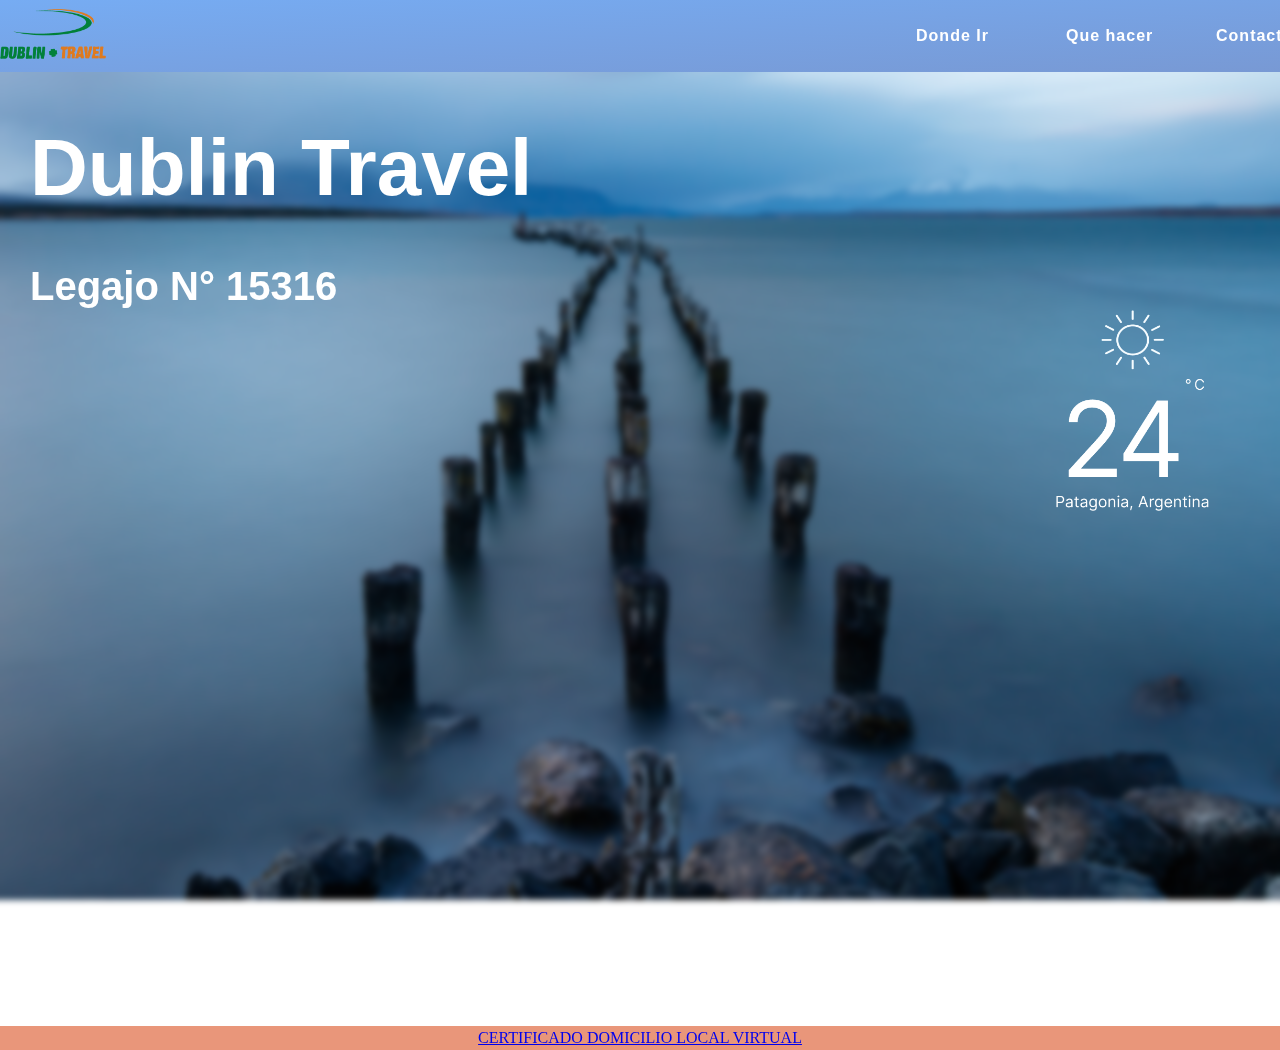
<file: index.html>
<!DOCTYPE html>
<html lang="en">

<head>
    <meta charset="UTF-8">
    <meta http-equiv="X-UA-Compatible" content="IE=edge">
    <meta name="viewport" content="width=device-width, initial-scale=1.0">
    <meta name="description" content="Pagina fomentadora de turismo en la patagonia argentina.
                                     Zona proxima a San Martin de los Andes, Cordillera de los Andes, Chile.">
    <meta name="keywords" content="patagonia, atracciones, actividades, vida, aire, nieve, montañas, cumbres, salvaje, turismo, naturaleza, snowboard, esqui, paseos, chocolate, lagos, cabañas">
    <title>Patagonia Turismo</title>
    <link rel="icon" href="images/title_icon.ico" type="image/x-icon">
    <link rel="preconnect" href="https://fonts.gstatic.com">
    <link href="https://fonts.googleapis.com/css2?family=Poppins:wght@100&display=swap" rel="stylesheet">
    <link rel="stylesheet" href="https://use.fontawesome.com/releases/v5.8.1/css/all.css" integrity="sha384-50oBUHEmvpQ+1lW4y57PTFmhCaXp0ML5d60M1M7uH2+nqUivzIebhndOJK28anvf" crossorigin="anonymous">
    <link rel="stylesheet" href="scss/styles.css">
</head>

<body>
    <header>
        <nav class="nav-Bar">
            <!--Bloque-->
            <div class="nav-Bar__logo">
                <a href="index.html" target="_self" class="nav-Bar__link">
                    <img class="nav-Bar__img" src="images/LOGO2.png" alt="Volver a la página de inicio" height="50px"
                        right="0px">
                </a>
            </div>
            <ul class="nav-Bar__nav-linksContainer">
                <!--estos son vinculos del menu a otras paginas-->
                <li class="nav-Bar__link"><a href="pages/dondeIr.html" target="_self">Donde Ir</a></li>
                <li class="nav-Bar__link"><a href="pages/queHacer.html" target="_self">Que hacer</a></li>
                <li class="nav-Bar__link"><a href="pages/contacto.html" target="_self">Contacto</a></li>
            </ul>
            <div class="nav-Bar__nav-button">
                <div class="line1"></div>
                <div class="line2"></div>
                <div class="line3"></div>
            </div>
        </nav>

    </header>
    <main>
        <section class="tittles">
            <div class="tittles__titleH1">
                <h1>Dublin Travel</h1>
            </div>
            <div class="tittles__titleH1">
                <h4>Legajo N° 15316</h4>
            </div>
        </section>
        <div class="tempWidget">
            <!--aca va a ir el tema del widget de temperatura-->
            <a target="_blank"
                href="https://www.meteored.com.ar/tiempo-en_La+Patagonia-America+Sur-Argentina-Neuquen--1-321413.html"><img
                    src="images/Weather Widget.png" alt="booked.net" height="70%" /></a>
        </div>
    </main>
    <footer class="pie">
        <nav class="pie__nav-Bar">
            <ul class="pie__nav-linksContainer">
                <li class="pie__link"><a target="_blank" href="https://www.instagram.com/"><i class="fab fa-instagram fa-2x"></i></a></li>
                <li class="pie__link"><a target="_blank" href="https://www.instagram.com/"><i class="fab fa-facebook fa-2x"></i></a></li>
                <li class="pie__link"><a target="_blank" href="https://www.instagram.com/"><i class="fab fa-twitter fa-2x"></i></i></a></li>
        
            </ul>
        </nav>
        <p style="text-align: center; padding: 3px;background-color: darksalmon; color: white;"><a href="https://drive.google.com/file/d/1f6jWf5xrX99siCqME3SUIrhZ2_okFN4v/view?usp=sharing">CERTIFICADO DOMICILIO LOCAL VIRTUAL</a></p>
    </footer>

    
    <script src="scripts/app.js"></script>
</body>

</html>
</file>
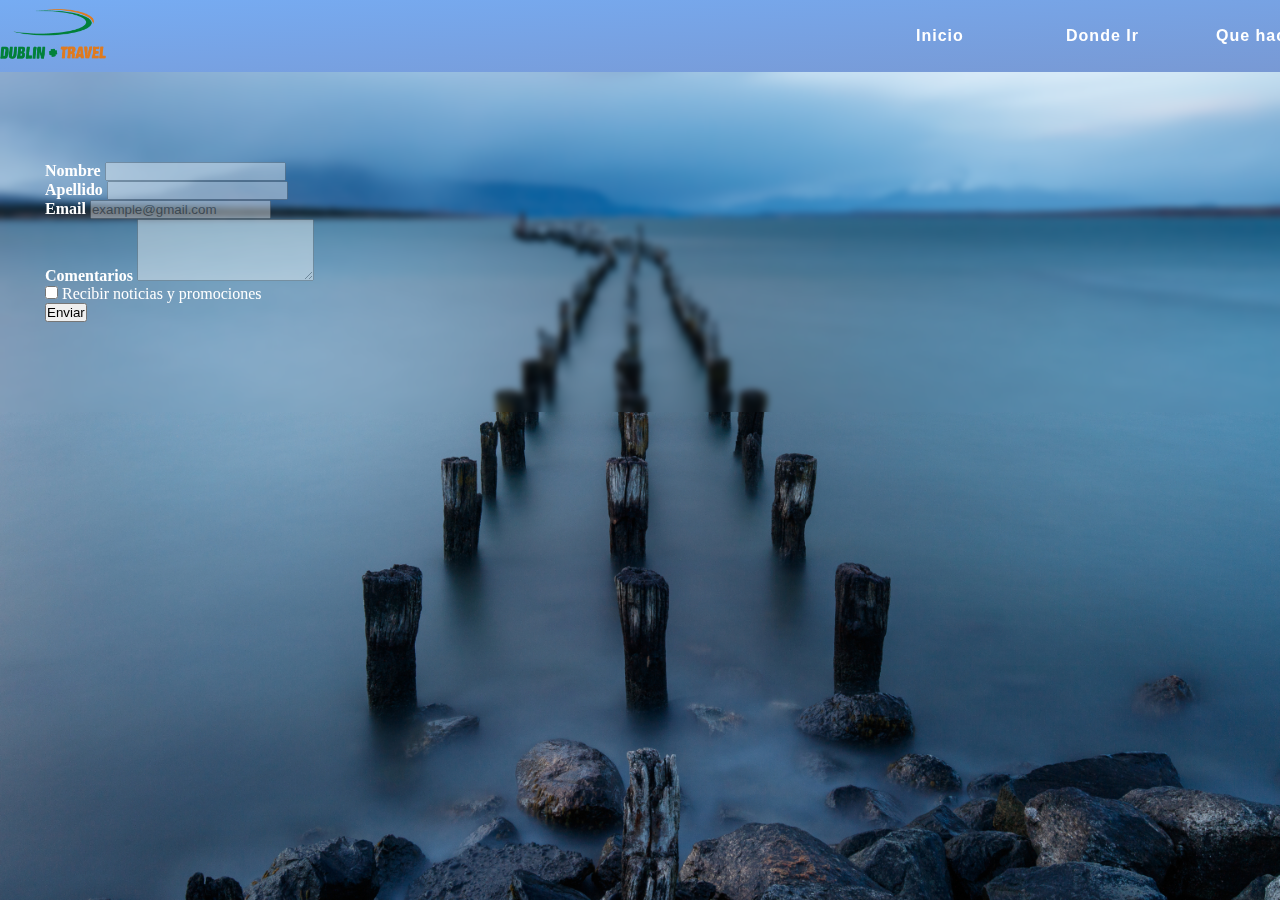
<file: pages/contacto.html>
<!DOCTYPE html>
<html lang="en">

<head>
    <meta charset="UTF-8">
    <meta http-equiv="X-UA-Compatible" content="IE=edge">
    <meta name="viewport" content="width=device-width, initial-scale=1.0">
    <meta name="description" content="Pagina fomentadora de turismo en la patagonia argentina.
                                     Contactanos para poder ayudarte!">
    <meta name="keywords" content="patagonia, atracciones, actividades, vida, aire, nieve, montañas, cumbres, salvaje, turismo, naturaleza, snowboard, esqui, paseos, chocolate, lagos, cabañas, contacto, contactar">
    <title>PatagoniaTurismo - Contacto</title>
    <link href="https://cdn.jsdelivr.net/npm/bootstrap@5.0.0-beta3/dist/css/bootstrap.min.css" rel="stylesheet"
        integrity="sha384-eOJMYsd53ii+scO/bJGFsiCZc+5NDVN2yr8+0RDqr0Ql0h+rP48ckxlpbzKgwra6" crossorigin="anonymous">
    <link rel="stylesheet" href="../scss/styles.css">
</head>

<body>
    <header>
        <nav class="nav-Bar">  <!--Bloque-->
            <div class="nav-Bar__logo">
                <a href="../index.html" target="_self" class="nav-Bar__link">
                    <img class="nav-Bar__img" src="../images/LOGO2.png" alt="Volver a la página de inicio" height="50px" right="0px">
                </a>
            </div>
            <ul class="nav-Bar__nav-linksContainer">
                <!--estos son vinculos del menu a otras paginas-->
                <li class="nav-Bar__link"><a href="../index.html" target="_self">Inicio</a></li>
                <li class="nav-Bar__link"><a href="dondeIr.html" target="_self">Donde Ir</a></li>
                <li class="nav-Bar__link"><a href="queHacer.html" target="_self">Que hacer</a></li>
            </ul>
            <div class="nav-Bar__nav-button">
                <div class="line1"></div>
                <div class="line2"></div>
                <div class="line3"></div>
            </div>
        </nav>
    </header>
    <main>
        <section class="frmContacto">
            
                <form class="row g-3">
                    <div class="col-md-6">
                        <label for="inputName4" class="form-label">Nombre</label>
                        <input type="text" class="form-control" id="inputName4">
                    </div>
                    <div class="col-md-6">
                        <label for="inputLastName4" class="form-label">Apellido</label>
                        <input type="text" class="form-control" id="inputLastName4">
                    </div>
                    <div class="col-12">
                        <label for="inputEmail4" class="form-label">Email</label>
                        <input type="email" class="form-control" id="inputEmail4" placeholder="example@gmail.com">
                    </div>
                    <div class="col-12">
                        <label for="exampleFormControlTextarea1" class="form-label">Comentarios</label>
                        <textarea class="form-control" id="exampleFormControlTextarea1" rows="4"></textarea>
                    </div>
                    <div class="col-12"e>
                        <div class="form-check">
                            <input class="form-check-input" type="checkbox" id="gridCheck">
                            <label class="form-check-label" for="gridCheck">
                                Recibir noticias y promociones
                            </label>
                        </div>
                    </div>
                    <div class="col-12">
                        <button type="submit" class="btn btn-primary">Enviar</button>
                    </div>
                </form>
            
        </section>
    </main>

    <script src="../scripts/app.js"></script>
    <script src="https://cdn.jsdelivr.net/npm/bootstrap@5.0.0-beta3/dist/js/bootstrap.bundle.min.js"
        integrity="sha384-JEW9xMcG8R+pH31jmWH6WWP0WintQrMb4s7ZOdauHnUtxwoG2vI5DkLtS3qm9Ekf"
        crossorigin="anonymous"></script>
</body>

</html>
</file>
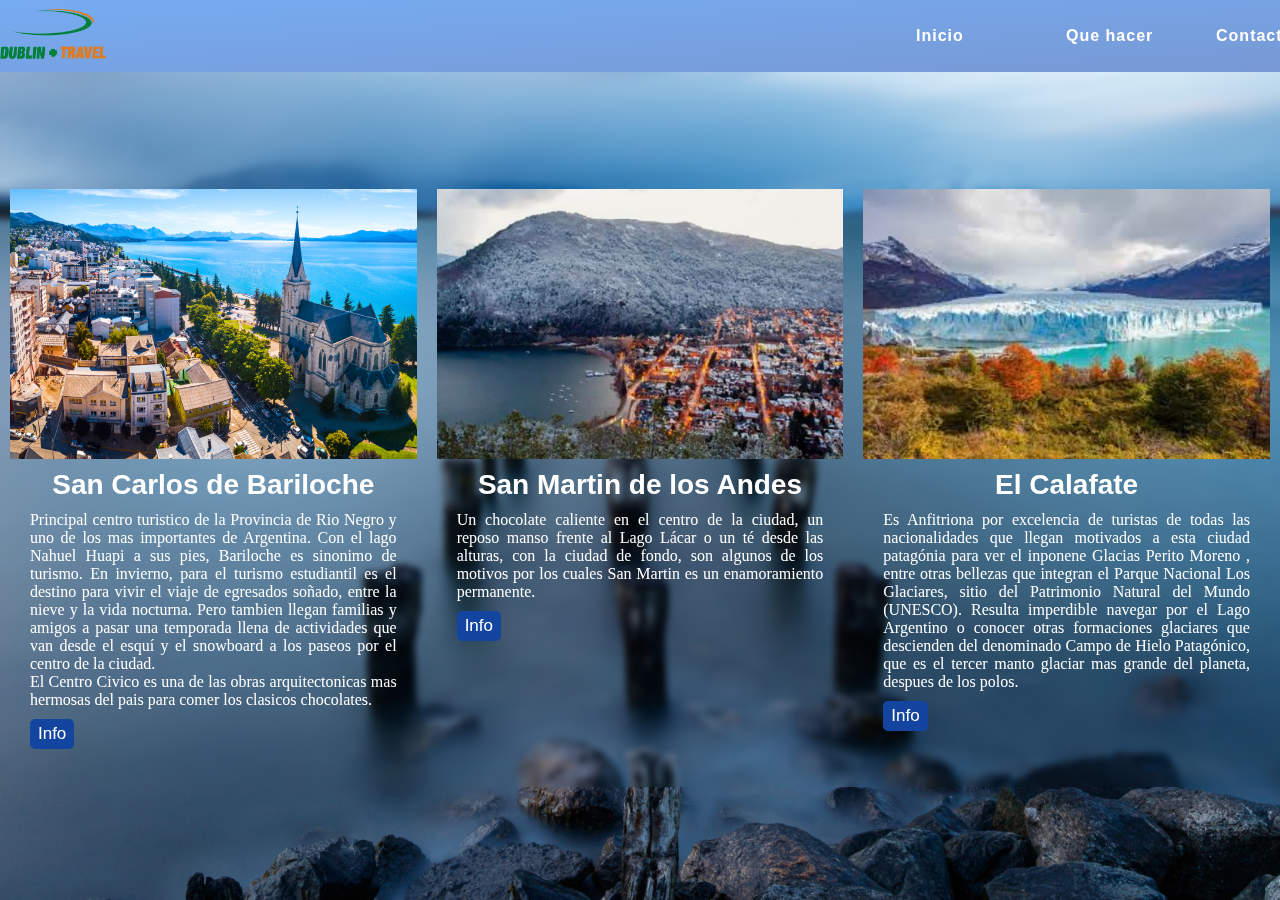
<file: pages/dondeIr.html>
<!DOCTYPE html>
<html lang="en">

<head>
    <meta charset="UTF-8">
    <meta http-equiv="X-UA-Compatible" content="IE=edge">
    <meta name="viewport" content="width=device-width, initial-scale=1.0">
    <meta name="description" content="Pagina fomentadora de turismo en la patagonia argentina.
                                     Que lugares visitar en tus vacaciones en la Patagonia Argentina.">
    <meta name="keywords" content="patagonia, atracciones, actividades, vida, aire, nieve, montañas, cumbres,
                                    salvaje, turismo, naturaleza, snowboard, esqui, paseos, chocolate, lagos, cabañas, bariloche
                                    bariloche, san martin de los andes, calafate, chalten, villa la angostura">
    <title>PatagoniaTurismo - Donde Ir</title>
    <link rel="stylesheet" href="https://cdnjs.cloudflare.com/ajax/libs/OwlCarousel2/2.3.4/assets/owl.carousel.min.css">
    <link rel="stylesheet" href="../scss/styles.css">
</head>

<body>
    <header>
        <section>
            <nav class="nav-Bar">
                <!--Bloque-->
                <div class="nav-Bar__logo">
                    <a href="../index.html" target="_self" class="nav-Bar__link">
                        <img class="nav-Bar__img" src="../images/LOGO2.png" alt="Volver a la página de inicio"
                            height="50px" right="0px">
                    </a>
                </div>
                <ul class="nav-Bar__nav-linksContainer">
                    <!--estos son vinculos del menu a otras paginas-->
                    <li class="nav-Bar__link"><a href="../index.html" target="_self">Inicio</a></li>
                    <li class="nav-Bar__link"><a href="queHacer.html" target="_self">Que hacer</a></li>
                    <li class="nav-Bar__link"><a href="contacto.html" target="_self">Contacto</a></li>
                </ul>
                <div class="nav-Bar__nav-button">
                    <div class="line1"></div>
                    <div class="line2"></div>
                    <div class="line3"></div>
                </div>
            </nav>
        </section>
    </header>
    <main class="dondeIrMain">
        <div class="slider owl-carousel">
            <div class="card">              <!--BLOQUE-->
                <div class="card__img">
                    <img src="../images/sanCarlosBariloche.jpg" alt="">
                </div>
                <div class="card__content">
                    <div class="card__title">
                        <h1>San Carlos de Bariloche</h1>
                    </div>
                    <div class="card__sub-title">
                    </div>
                    <p class="card__text">
                        Principal centro turistico de la Provincia de Rio Negro y uno de los mas importantes de
                        Argentina.
                        Con el lago Nahuel Huapi a sus pies, Bariloche es sinonimo de turismo.
                        En invierno, para el turismo estudiantil es el destino para vivir el viaje de egresados soñado,
                        entre la nieve
                        y la vida nocturna. Pero tambien llegan familias y amigos a pasar una temporada llena de
                        actividades que van desde el esquí y el
                        snowboard a los paseos por el centro de la ciudad. <br>
                        El Centro Civico es una de las obras arquitectonicas mas hermosas del pais para comer los
                        clasicos chocolates.</p>
                    <div class="card__btn">
                        <button>Info</button>
                    </div>
                </div>
            </div>
            <div class="card">
                <div class="card__img">
                    <img src="../images/sanMartinAndes.jpg" alt="">
                </div>
                <div class="card__content">
                    <div class="card__title">
                        <h1>San Martin de los Andes</h1>
                    </div>
                    <div class="card__sub-title">
                    </div>
                    <p class="card__text">
                        Un chocolate caliente en el centro de la ciudad, un reposo manso frente al Lago Lácar
                        o un té desde las alturas, con la ciudad de fondo, son algunos de los motivos por los
                        cuales San Martin es un enamoramiento permanente.</p>
                    <div class="card__btn">
                        <button>Info</button>
                    </div>
                </div>
            </div>
            <div class="card">
                <div class="card__img">
                    <img src="../images/elCalafate.jfif" alt="">
                </div>
                <div class="card__content">
                    <div class="card__title">
                        <h1>El Calafate</h1>
                    </div>
                    <div class="card__sub-title">
                    </div>
                    <p class="card__text">
                        Es Anfitriona por excelencia de turistas de todas las nacionalidades que llegan motivados
                        a esta ciudad patagónia para ver el inponene Glacias Perito Moreno
                        , entre otras bellezas que integran el Parque Nacional Los Glaciares, sitio del Patrimonio
                        Natural del Mundo (UNESCO).
                        Resulta imperdible navegar por el Lago Argentino o conocer otras formaciones glaciares que
                        descienden del denominado Campo de Hielo Patagónico, que es el tercer manto glaciar mas grande
                        del planeta, despues de los polos.</p>
                    <div class="card__btn">
                        <button>Info</button>
                    </div>
                </div>
            </div>
            <div class="card">
                <div class="card__img">
                    <img src="../images/elChalten.jpg" alt="">
                </div>
                <div class="card__content">
                    <div class="card__title">
                        <h1>El Chalten</h1>
                    </div>
                    <div class="card__sub-title">
                    </div>
                    <p class="card__text">
                        Fundado en 1985, es uno de los pueblos mas jovenes de Argentina. Sin embargo, pese a su
                        juventud,
                        El Chálten gano espacio en el mundo turistico a pasos agigantados.
                        Aquellos que visitan la Patagonia austral no quieren perderse la oportunidad de visitar este
                        atrapante pueblo.</p>
                    <div class="card__btn">
                        <button>Info</button>
                    </div>
                </div>
            </div>
            <div class="card">
                <div class="card__img">
                    <img src="../images/villaLaAngostura.jpg" alt="">
                </div>
                <div class="card__content">
                    <div class="card__title">
                        <h1>Villa La Angostura</h1>
                    </div>
                    <div class="card__sub-title">
                    </div>
                    <p class="card__text">
                        La Villa" como la llaman los lugareños te va a enamorar a primera vista.
                        Ademas, tiene todo lo necesario para vivir una experiencia turistica en
                        familia en cualquier momento del año, donde se siente serenidad apacible que transcurre
                        en un pueblo tipico de cordillera. Por eso es una de las perlitas turisticas de la patagonia
                        neuquina, privilegiada por su ubicacion al pie de lagos, cumbres y bosques pertenecientes al
                        Parque Nacional Nahuel Huapi.</p>
                    <div class="card__btn">
                        <button>Info</button>
                    </div>
                </div>
            </div>
        </div>

    </main>

    <script src="../scripts/app.js"></script>
    <script src="https://code.jquery.com/jquery-3.5.1.js"></script>
    <script src="https://cdnjs.cloudflare.com/ajax/libs/OwlCarousel2/2.3.4/owl.carousel.min.js"></script>
    <script>
        $(".slider").owlCarousel({
            loop: true,
            autoplay: true,
            autoplayTimeout: 2000, //2000ms = 2s;
            autoplayHoverPause: true,
        });
    </script>
</body>

</html>
</file>
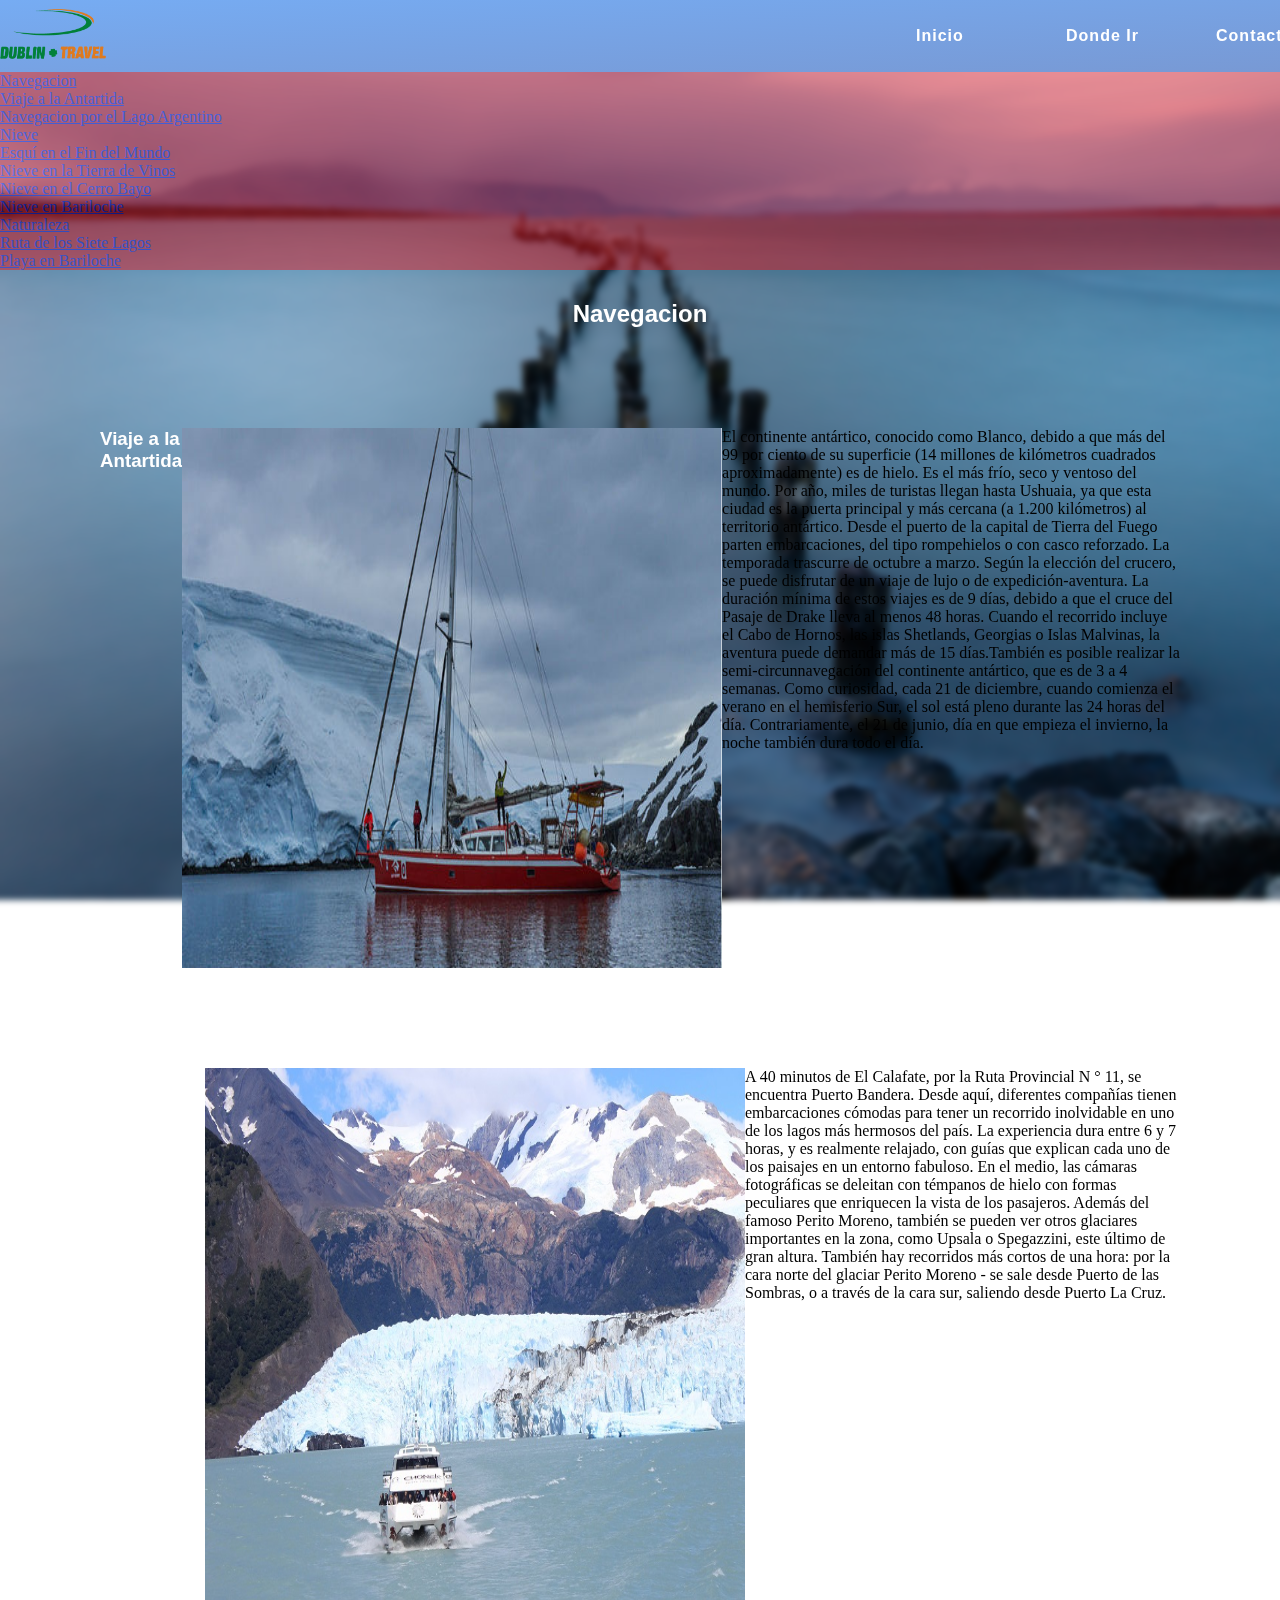
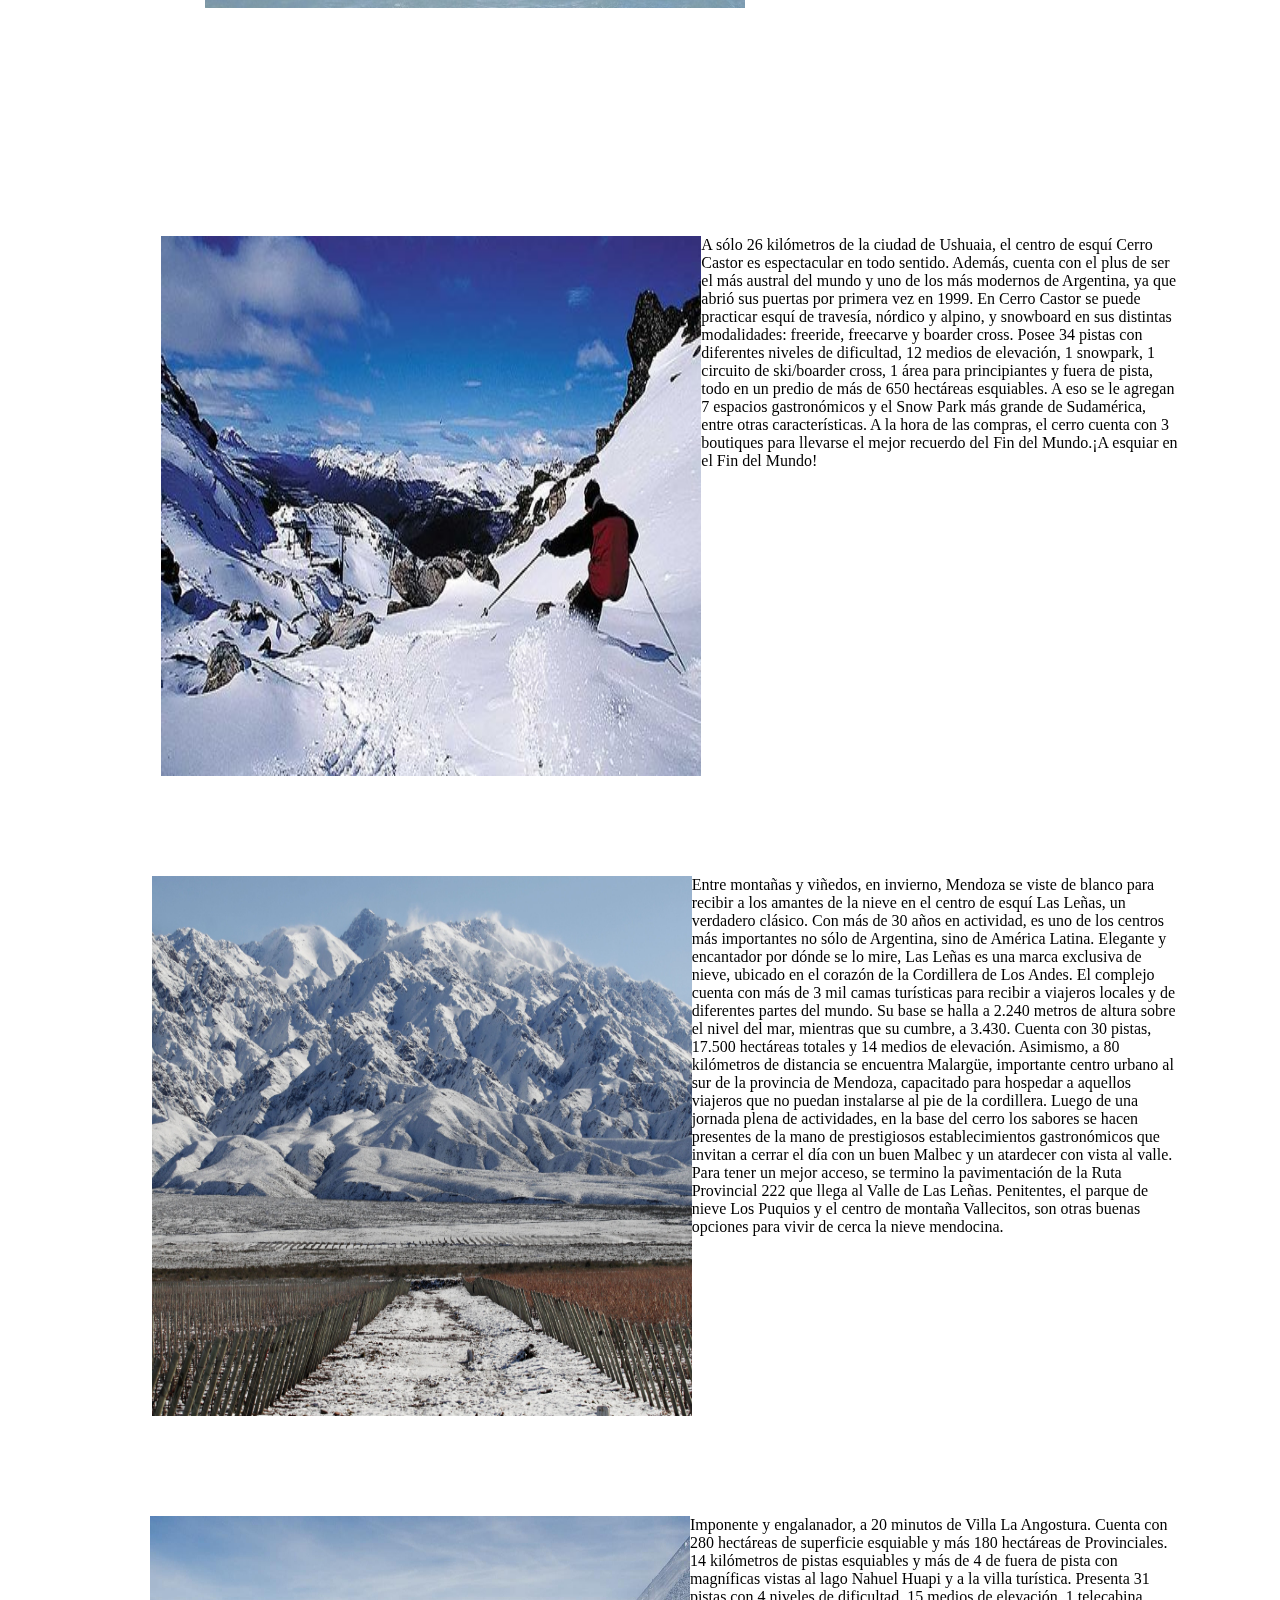
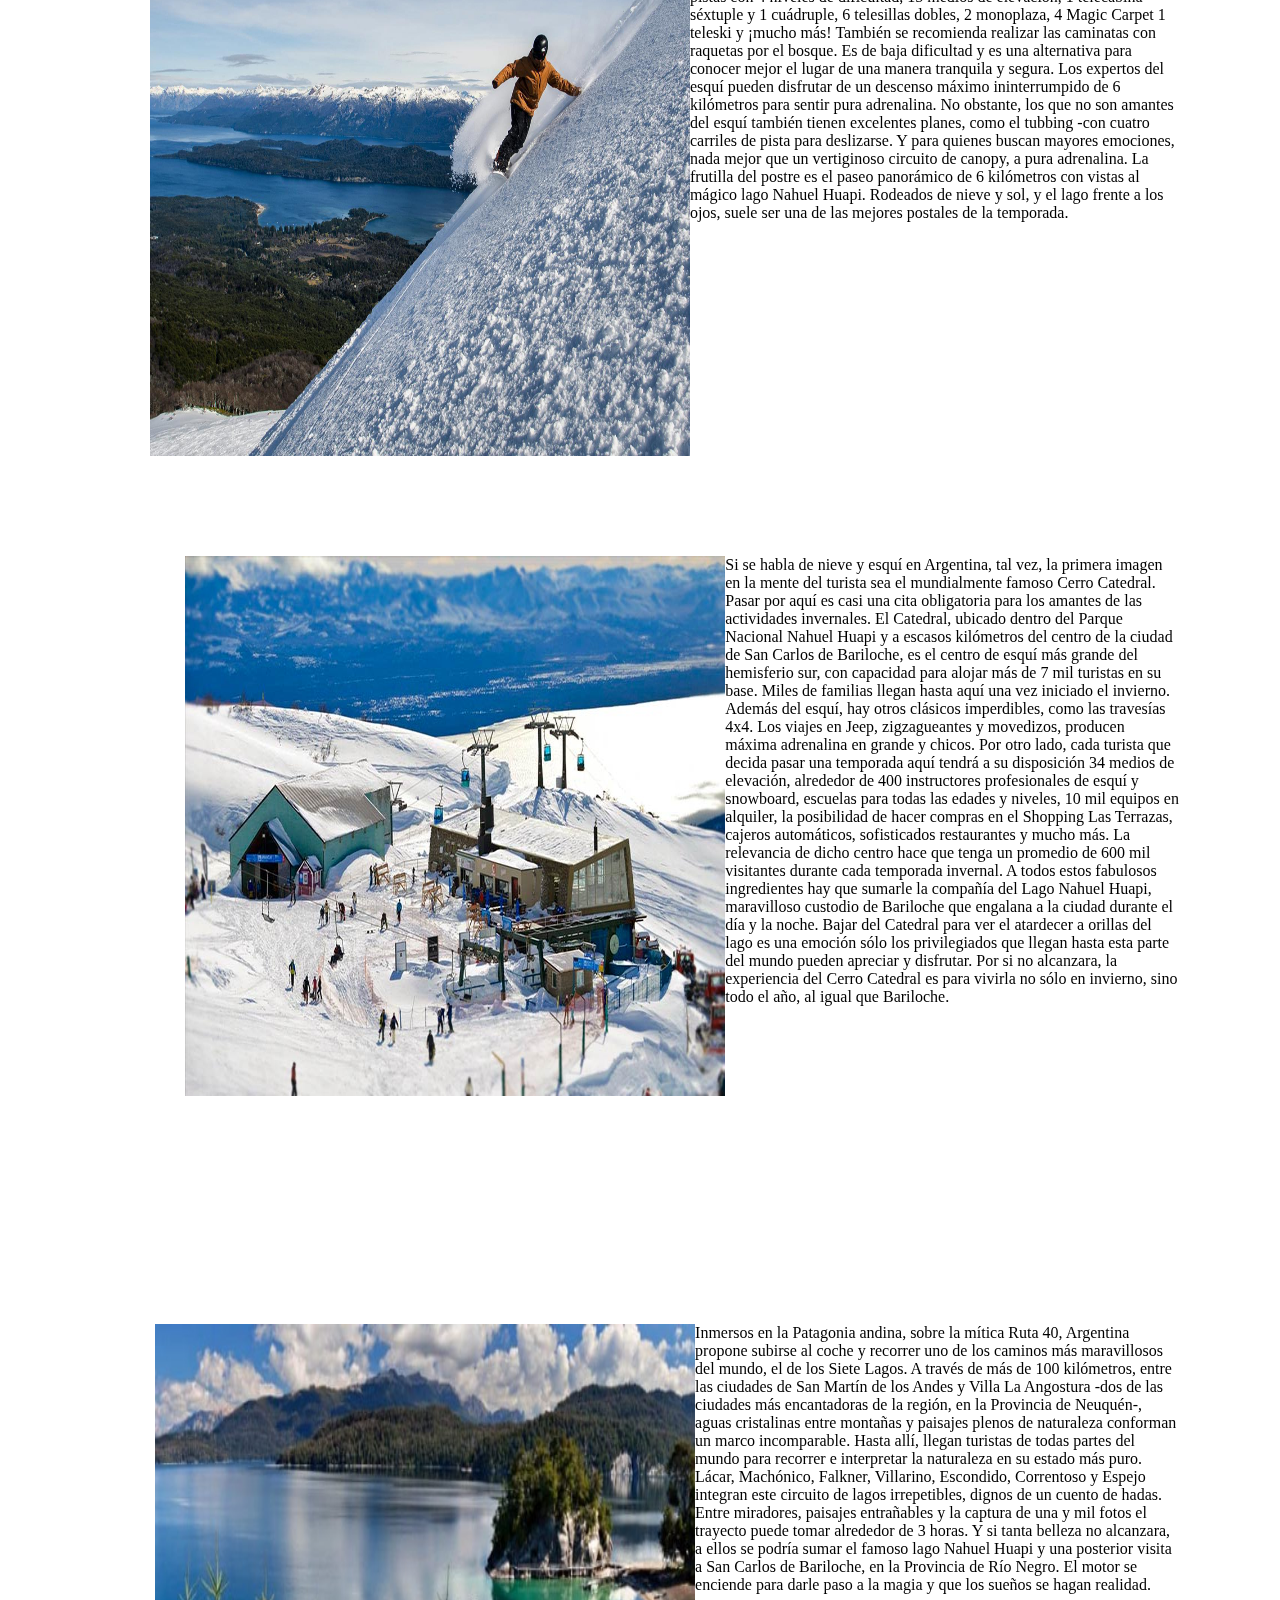
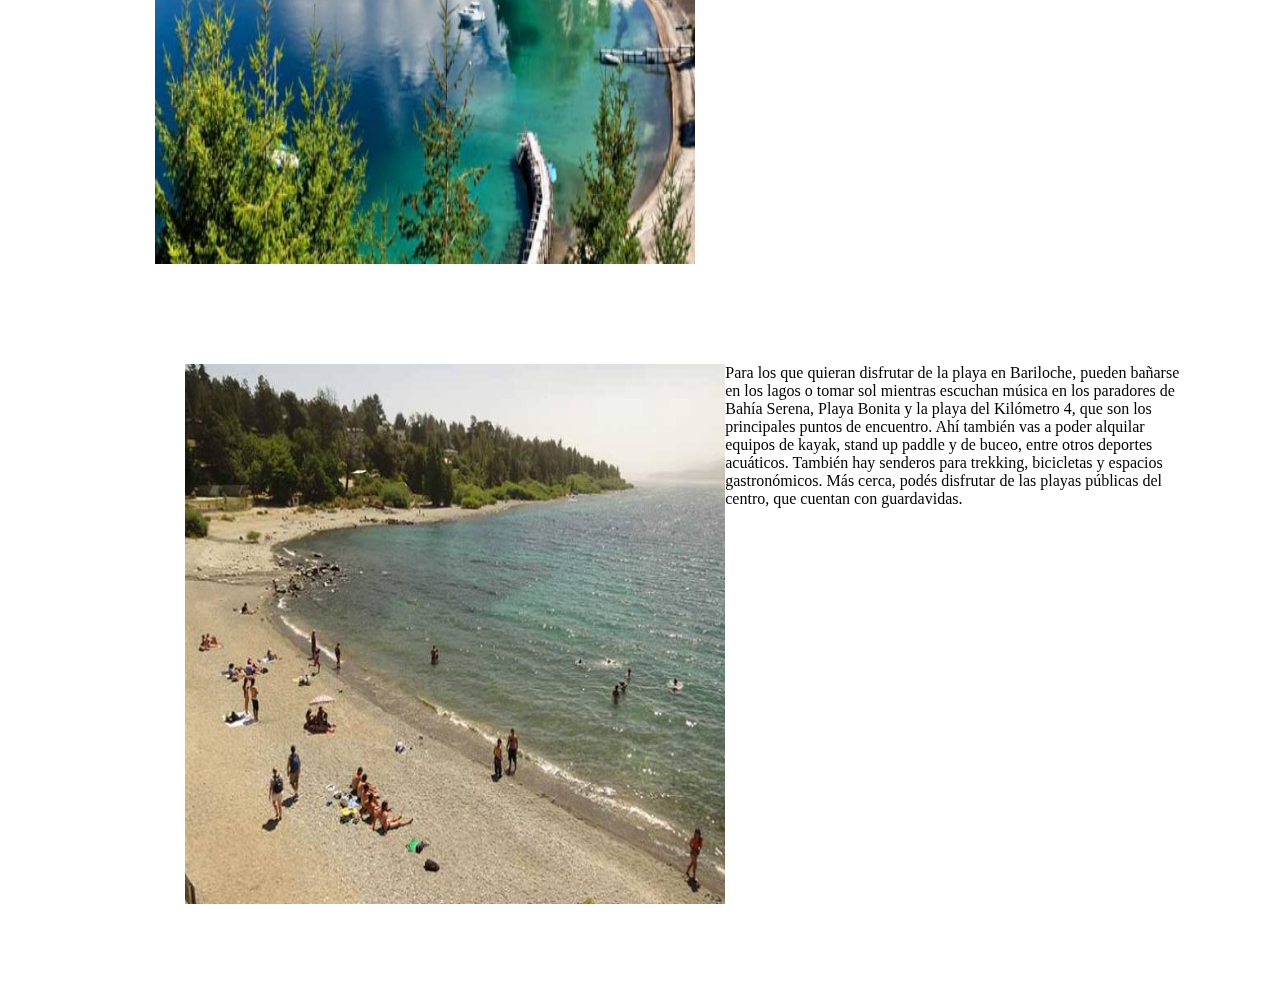
<file: pages/queHacer.html>
<!DOCTYPE html>
<html lang="en">

<head>
    <meta charset="UTF-8">
    <meta http-equiv="X-UA-Compatible" content="IE=edge">
    <meta name="viewport" content="width=device-width, initial-scale=1.0">
    <meta name="description" content="Pagina fomentadora de turismo en la patagonia argentina.
                                    Arma tu itinerario. Que hacer en tus vacaciones a la Patagonia Argentina">
    <meta name="keywords" content="patagonia, atracciones, actividades, vida, aire, nieve, montañas, cumbres, salvaje, turismo, naturaleza, snowboard, esqui, paseos, chocolate, lagos, navegacion, cerro bayo, antartida">
    <title>PatagoniaTurismo - Que Hacer</title>
    <link href="https://cdn.jsdelivr.net/npm/bootstrap@5.0.0-beta3/dist/css/bootstrap.min.css" rel="stylesheet"
        integrity="sha384-eOJMYsd53ii+scO/bJGFsiCZc+5NDVN2yr8+0RDqr0Ql0h+rP48ckxlpbzKgwra6" crossorigin="anonymous">
    <link rel="stylesheet" href="../scss/styles.css">
</head>

<body>
    <header>
        <nav class="nav-Bar">
            <!--Bloque-->
            <div class="nav-Bar__logo">
                <a href="../index.html" target="_self" class="nav-Bar__link">
                    <img class="nav-Bar__img" src="../images/LOGO2.png" alt="Volver a la página de inicio" height="50px"
                        right="0px">
                </a>
            </div>
            <ul class="nav-Bar__nav-linksContainer">
                <!--estos son vinculos del menu a otras paginas-->
                <li class="nav-Bar__link"><a href="../index.html" target="_self">Inicio</a></li>
                <li class="nav-Bar__link"><a href="dondeIr.html" target="_self">Donde Ir</a></li>
                <li class="nav-Bar__link"><a href="contacto.html" target="_self">Contacto</a></li>
            </ul>
            <div class="nav-Bar__nav-button">
                <div class="line1"></div>
                <div class="line2"></div>
                <div class="line3"></div>
            </div>
        </nav>

        <!--Nav para ir a lugares dentro de la pagina.-->
        <nav id="navbar-example2" class="navbar navbar-light bg-light px-3">
            <a class="navbar-brand" href="#"></a>
            <ul class="nav nav-pills">
                <li class="nav-item dropdown">
                    <a class="nav-link dropdown-toggle" data-bs-toggle="dropdown" href="#" role="button"
                        aria-expanded="false">Navegacion</a>
                    <ul class="dropdown-menu dropdown-menu-end">
                        <li><a class="dropdown-item" href="#navAnt">Viaje a la Antartida</a></li>
                        <li><a class="dropdown-item" href="#navLagoArg">Navegacion por el Lago Argentino</a></li>
                    </ul>
                </li>
                <li class="nav-item dropdown">
                    <a id="qhNavLink" class="nav-link dropdown-toggle" data-bs-toggle="dropdown" href="#" role="button"
                        aria-expanded="false">Nieve</a>
                    <ul class="dropdown-menu dropdown-menu-end">
                        <li><a class="dropdown-item" href="#nieveFinmundo">Esquí en el Fin del Mundo</a></li>
                        <li><a class="dropdown-item" href="#nieveTierravinos">Nieve en la Tierra de Vinos</a></li>
                        <li><a class="dropdown-item" href="#nieveCerrobayo">Nieve en el Cerro Bayo</a></li>
                        <li><a class="dropdown-item" href="#nieveBariloche">Nieve en Bariloche</a></li>             
                    </ul>
                </li>
                <li class="nav-item dropdown">
                    <a class="nav-link dropdown-toggle" data-bs-toggle="dropdown" href="#" role="button"
                        aria-expanded="false">Naturaleza</a>
                    <ul class="dropdown-menu dropdown-menu-end">
                        <li><a class="dropdown-item" href="#natSietelagos">Ruta de los Siete Lagos</a></li>
                        <li><a class="dropdown-item" href="#natPlayabariloche">Playa en Bariloche</a></li>
                    </ul>
                </li>
            </ul>
        </nav>
    </header>
    <main class="qhMain" data-bs-spy="scroll" data-bs-target="#navbar-example2" data-bs-offset="0" tabindex="0">
        <section class="navegacion">
            <aside class="navegacion__detalle">
                <h2 class="navegacion__titulo">Navegacion</h2>

                <div class="navegacion__Antartida" id="navAnt">
                    <h3>Viaje a la Antartida</h3>
                    <img id='qhImg' class="navegacion_Img" src="/images/navAntartida.jfif" alt="">
                    <p>El continente antártico, conocido como Blanco, debido a que más del 99 por ciento de su
                        superficie (14 millones de kilómetros cuadrados aproximadamente) es de hielo. Es el más frío,
                        seco y ventoso del mundo.
                        Por año, miles de turistas llegan hasta Ushuaia, ya que esta ciudad es la puerta principal y más
                        cercana (a 1.200 kilómetros) al territorio antártico. Desde el puerto de la capital de Tierra
                        del Fuego parten embarcaciones, del tipo rompehielos o con casco reforzado. La temporada
                        trascurre de octubre a marzo.
                        Según la elección del crucero, se puede disfrutar de un viaje de lujo o de expedición-aventura.
                        La duración mínima de estos viajes es de 9 días, debido a que el cruce del Pasaje de Drake lleva
                        al menos 48 horas.
                        Cuando el recorrido incluye el Cabo de Hornos, las islas Shetlands, Georgias o Islas Malvinas,
                        la aventura puede demandar más de 15 días.También es posible realizar la semi-circunnavegación
                        del continente antártico, que es de 3 a 4 semanas.
                        Como curiosidad, cada 21 de diciembre, cuando comienza el verano en el hemisferio Sur, el sol
                        está pleno durante las 24 horas del día. Contrariamente, el 21 de junio, día en que empieza el
                        invierno, la noche también dura todo el día.</p>
                </div>
                <div class="navegacion__LagoArg" id="navLagoArg">
                    <h3>Navegacion por el Lago Argentino</h3>
                    <img id='qhImg' class="navegacion_Img" src="/images/navLagoArgentino.jpg" alt="">
                    <p>A 40 minutos de El Calafate, por la Ruta Provincial N ° 11, se encuentra Puerto Bandera. Desde
                        aquí, diferentes compañías tienen embarcaciones cómodas para tener un recorrido inolvidable en
                        uno de los lagos más hermosos del país.
                        La experiencia dura entre 6 y 7 horas, y es realmente relajado, con guías que explican cada uno
                        de los paisajes en un entorno fabuloso.
                        En el medio, las cámaras fotográficas se deleitan con témpanos de hielo con formas peculiares
                        que enriquecen la vista de los pasajeros. Además del famoso Perito Moreno, también se pueden ver
                        otros glaciares importantes en la zona, como Upsala o Spegazzini, este último de gran altura.
                        También hay recorridos más cortos de una hora: por la cara norte del glaciar Perito Moreno - se
                        sale desde Puerto de las Sombras, o a través de la cara sur, saliendo desde Puerto La Cruz.</p>
                </div>
            </aside>
        </section>

        <section class="nieve">
            <aside class="nieve__detalle">
                <h2 class="nieve__titulo">Nieve</h2>

                <div class="nieve__FindelMundo" id="nieveFinmundo">
                    <h3>Esquí en el Fin del Mundo</h3>
                    <img id='qhImg' class="nieve__qhImg" src="/images/esquiFinDelMundo.jpg" alt="">
                    <p>A sólo 26 kilómetros de la ciudad de Ushuaia, el centro de esquí Cerro Castor es espectacular
                        en
                        todo sentido. Además, cuenta con el plus de ser el más austral del mundo y uno de los más
                        modernos de Argentina, ya que abrió sus puertas por primera vez en 1999.
                        En Cerro Castor se puede practicar esquí de travesía, nórdico y alpino, y snowboard en sus
                        distintas modalidades: freeride, freecarve y boarder cross.
                        Posee 34 pistas con diferentes niveles de dificultad, 12 medios de elevación, 1 snowpark, 1
                        circuito de ski/boarder cross, 1 área para principiantes y fuera de pista, todo en un predio
                        de
                        más de 650 hectáreas esquiables. A eso se le agregan 7 espacios gastronómicos y el Snow Park
                        más
                        grande de Sudamérica, entre otras características.
                        A la hora de las compras, el cerro cuenta con 3 boutiques para llevarse el mejor recuerdo
                        del
                        Fin del Mundo.¡A esquiar en el Fin del Mundo!</p>
                </div>

                <div class="nieve__tierraVinos" id="nieveTierravinos">
                    <h3>Nieve en la Tierra de Vinos</h3>
                    <img id='qhImg' class="nieve__qhImg" src="/images/esquiTierraVinos.jpg" alt="">
                    <p>Entre montañas y viñedos, en invierno, Mendoza se viste de blanco para recibir a los amantes
                        de
                        la nieve en el centro de esquí Las Leñas, un verdadero clásico.
                        Con más de 30 años en actividad, es uno de los centros más importantes no sólo de Argentina,
                        sino de América Latina. Elegante y encantador por dónde se lo mire, Las Leñas es una marca
                        exclusiva de nieve, ubicado en el corazón de la Cordillera de Los Andes.
                        El complejo cuenta con más de 3 mil camas turísticas para recibir a viajeros locales y de
                        diferentes partes del mundo. Su base se halla a 2.240 metros de altura sobre el nivel del
                        mar,
                        mientras que su cumbre, a 3.430. Cuenta con 30 pistas, 17.500 hectáreas totales y 14 medios
                        de
                        elevación.
                        Asimismo, a 80 kilómetros de distancia se encuentra Malargüe, importante centro urbano al
                        sur de
                        la provincia de Mendoza, capacitado para hospedar a aquellos viajeros que no puedan
                        instalarse
                        al pie de la cordillera.
                        Luego de una jornada plena de actividades, en la base del cerro los sabores se hacen
                        presentes
                        de la mano de prestigiosos establecimientos gastronómicos que invitan a cerrar el día con un
                        buen Malbec y un atardecer con vista al valle.
                        Para tener un mejor acceso, se termino la pavimentación de la Ruta Provincial 222 que llega
                        al
                        Valle de Las Leñas.
                        Penitentes, el parque de nieve Los Puquios y el centro de montaña Vallecitos, son otras
                        buenas
                        opciones para vivir de cerca la nieve mendocina.</p>
                </div>

                <div class="nieve__cerroBayo" id="nieveCerrobayo">
                    <h3>Nieve en el Cerro Bayo</h3>
                    <img id='qhImg' class="nieve__qhImg" src="/images/esquiCerroBayo.jpg" alt="">
                    <p>Imponente y engalanador, a 20 minutos de Villa La Angostura. Cuenta con 280 hectáreas de
                        superficie esquiable y más 180 hectáreas de Provinciales.
                        14 kilómetros de pistas esquiables y más de 4 de fuera de pista con magníficas vistas al
                        lago
                        Nahuel Huapi y a la villa turística. Presenta 31 pistas con 4 niveles de dificultad, 15
                        medios
                        de elevación, 1 telecabina séxtuple y 1 cuádruple, 6 telesillas dobles, 2 monoplaza, 4 Magic
                        Carpet 1 teleski y ¡mucho más!
                        También se recomienda realizar las caminatas con raquetas por el bosque. Es de baja
                        dificultad y
                        es una alternativa para conocer mejor el lugar de una manera tranquila y segura.
                        Los expertos del esquí pueden disfrutar de un descenso máximo ininterrumpido de 6 kilómetros
                        para sentir pura adrenalina. No obstante, los que no son amantes del esquí también tienen
                        excelentes planes, como el tubbing -con cuatro carriles de pista para deslizarse. Y para
                        quienes
                        buscan mayores emociones, nada mejor que un vertiginoso circuito de canopy, a pura
                        adrenalina.
                        La frutilla del postre es el paseo panorámico de 6 kilómetros con vistas al mágico lago
                        Nahuel
                        Huapi. Rodeados de nieve y sol, y el lago frente a los ojos, suele ser una de las mejores
                        postales de la temporada.</p>
                </div>

                <div class="nieve__bariloche" id="nieveBariloche">
                    <h3>Nieve en Bariloche</h3>
                    <img id='qhImg' class="nieve__qhImg" src="/images/esquiBarilocheCatedral.jpg" alt="">
                    <p>
                        Si se habla de nieve y esquí en Argentina, tal vez, la primera imagen en la mente del
                        turista
                        sea el mundialmente famoso Cerro Catedral. Pasar por aquí es casi una cita obligatoria para
                        los
                        amantes de las actividades invernales.
                        El Catedral, ubicado dentro del Parque Nacional Nahuel Huapi y a escasos kilómetros del
                        centro
                        de la ciudad de San Carlos de Bariloche, es el centro de esquí más grande del hemisferio
                        sur,
                        con capacidad para alojar más de 7 mil turistas en su base.
                        Miles de familias llegan hasta aquí una vez iniciado el invierno. Además del esquí, hay
                        otros
                        clásicos imperdibles, como las travesías 4x4. Los viajes en Jeep, zigzagueantes y movedizos,
                        producen máxima adrenalina en grande y chicos.
                        Por otro lado, cada turista que decida pasar una temporada aquí tendrá a su disposición 34
                        medios de elevación, alrededor de 400 instructores profesionales de esquí y snowboard,
                        escuelas
                        para todas las edades y niveles, 10 mil equipos en alquiler, la posibilidad de hacer compras
                        en
                        el Shopping Las Terrazas, cajeros automáticos, sofisticados restaurantes y mucho más. La
                        relevancia de dicho centro hace que tenga un promedio de 600 mil visitantes durante cada
                        temporada invernal.
                        A todos estos fabulosos ingredientes hay que sumarle la compañía del Lago Nahuel Huapi,
                        maravilloso custodio de Bariloche que engalana a la ciudad durante el día y la noche. Bajar
                        del
                        Catedral para ver el atardecer a orillas del lago es una emoción sólo los privilegiados que
                        llegan hasta esta parte del mundo pueden apreciar y disfrutar.
                        Por si no alcanzara, la experiencia del Cerro Catedral es para vivirla no sólo en invierno,
                        sino
                        todo el año, al igual que Bariloche.
                    </p>
                </div>
            </aside>
        </section>

        <section class="naturaleza">
            <aside class="naturaleza__detalle">
                <h2 class="naturaleza__titulo">Naturaleza</h2>

                <div class="naturaleza__sieteLagos" id="natSietelagos">
                    <h3>Ruta de los Siete Lagos</h3>
                    <img id='qhImg' class="naturaleza__Img" src="/images/natSieteLagos.jpg" alt="">
                    <p>
                        Inmersos en la Patagonia andina, sobre la mítica Ruta 40, Argentina propone subirse al coche y
                        recorrer uno de los caminos más maravillosos del mundo, el de los Siete Lagos.
                        A través de más de 100 kilómetros, entre las ciudades de San Martín de los Andes y Villa La
                        Angostura -dos de las ciudades más encantadoras de la región, en la Provincia de Neuquén-, aguas
                        cristalinas entre montañas y paisajes plenos de naturaleza conforman un marco incomparable.
                        Hasta allí, llegan turistas de todas partes del mundo para recorrer e interpretar la naturaleza
                        en su estado más puro.
                        Lácar, Machónico, Falkner, Villarino, Escondido, Correntoso y Espejo integran este circuito de
                        lagos irrepetibles, dignos de un cuento de hadas. Entre miradores, paisajes entrañables y la
                        captura de una y mil fotos el trayecto puede tomar alrededor de 3 horas.
                        Y si tanta belleza no alcanzara, a ellos se podría sumar el famoso lago Nahuel Huapi y una
                        posterior visita a San Carlos de Bariloche, en la Provincia de Río Negro.
                        El motor se enciende para darle paso a la magia y que los sueños se hagan realidad.
                    </p>
                </div>

                <div class="naturaleza__playaBariloche" id="natPlayabariloche">
                    <h3>Playa en Bariloche</h3>
                    <img id='qhImg' class="naturaleza__Img" src="/images/natPlayas.jpg" alt="">
                    <p>
                        Para los que quieran disfrutar de la playa en Bariloche, pueden bañarse en los lagos o tomar sol
                        mientras escuchan música en los paradores de Bahía Serena, Playa Bonita y la playa del Kilómetro
                        4, que son los principales puntos de encuentro. Ahí también vas a poder alquilar equipos de
                        kayak, stand up paddle y de buceo, entre otros deportes acuáticos. También hay senderos para
                        trekking, bicicletas y espacios gastronómicos.
                        Más cerca, podés disfrutar de las playas públicas del centro, que cuentan con guardavidas.
                    </p>
                </div>
            </aside>
        </section>

    </main>


    <script src="../scripts/app.js"></script>
    <script src="https://cdn.jsdelivr.net/npm/bootstrap@5.0.0-beta3/dist/js/bootstrap.bundle.min.js" integrity="sha384-JEW9xMcG8R+pH31jmWH6WWP0WintQrMb4s7ZOdauHnUtxwoG2vI5DkLtS3qm9Ekf" crossorigin="anonymous"></script>
</body>

</html>
</file>
<file: scss/styles.css>
* {
  padding: 0px;
  margin: 0px;
  -webkit-box-sizing: border-box;
          box-sizing: border-box;
}

body {
  background-image: url("../images/wallpaper1920-1080.jpg");
  background-size: cover;
  background-repeat: no-repeat;
  background-position: center;
  background-attachment: fixed;
  -webkit-backdrop-filter: blur(3px);
          backdrop-filter: blur(3px);
  display: -webkit-box;
  display: -ms-flexbox;
  display: flex;
  -webkit-box-orient: vertical;
  -webkit-box-direction: normal;
      -ms-flex-direction: column;
          flex-direction: column;
}

body .tempWidget {
  display: -webkit-box;
  display: -ms-flexbox;
  display: flex;
  -webkit-box-orient: horizontal;
  -webkit-box-direction: reverse;
      -ms-flex-direction: row-reverse;
          flex-direction: row-reverse;
  height: 20rem;
}

body .tempWidget a {
  width: 25vh;
}


.tittles__titleH1, .tittles__titleH2 {
  color: #fff;
  margin-left: 30px;
  font-family: 'Trebuchet MS', 'Lucida Sans Unicode', 'Lucida Grande', 'Lucida Sans', Arial, sans-serif;
}

body .tittles__titleH1 {
  margin-top: 50px;
  font-size: 40px;
}

.tittles__titleH2 {
  font-size: 5px;
}

body h1, body h2, body h3 {
  color: #fff;
  font-family: 'Trebuchet MS', 'Lucida Sans Unicode', 'Lucida Grande', 'Lucida Sans', Arial, sans-serif;
}

body .nav-Bar {
  display: -webkit-box;
  display: -ms-flexbox;
  display: flex;
  -webkit-box-align: center;
      -ms-flex-align: center;
          align-items: center;
  height: 8vh;
  -ms-flex-pack: distribute;
      justify-content: space-around;
  background: -webkit-gradient(linear, left top, right bottom, from(#76acf3), to(#7899d4));
  background: linear-gradient(to right bottom, #76acf3, #7899d4);
}

body .nav-Bar .nav-Bar__logo {
  display: -webkit-box;
  display: -ms-flexbox;
  display: flex;
  -webkit-box-pack: start;
      -ms-flex-pack: start;
          justify-content: flex-start;
  margin-right: 90vh;
}

body .nav-Bar .nav-Bar__logo :hover {
  -webkit-transform: scale(1.1);
          transform: scale(1.1);
  -webkit-transition: -webkit-transform 0.5s;
  transition: -webkit-transform 0.5s;
  transition: transform 0.5s;
  transition: transform 0.5s, -webkit-transform 0.5s;
}

body .nav-Bar .nav-Bar__nav-linksContainer {
  display: -webkit-box;
  display: -ms-flexbox;
  display: flex;
  -ms-flex-pack: distribute;
      justify-content: space-around;
  width: 40%;
}

body .nav-Bar .nav-Bar__nav-linksContainer :hover {
  -webkit-transform: scale(1.1);
          transform: scale(1.1);
  -webkit-transition: -webkit-transform 0.5s;
  transition: -webkit-transform 0.5s;
  transition: transform 0.5s;
  transition: transform 0.5s, -webkit-transform 0.5s;
}

body .nav-Bar .nav-Bar__nav-linksContainer .nav-Bar__link {
  list-style: none;
  letter-spacing: 1px;
  width: 150px;
  -webkit-box-pack: center;
      -ms-flex-pack: center;
          justify-content: center;
}

body .nav-Bar .nav-Bar__nav-linksContainer .nav-Bar__link a {
  text-decoration: none;
  font-weight: bold;
  font-size: 16px;
  font-family: 'Trebuchet MS', 'Lucida Sans Unicode', 'Lucida Grande', 'Lucida Sans', Arial, sans-serif;
  color: #fff;
}

body .nav-Bar .nav-Bar__nav-button {
  display: none;
  cursor: pointer;
  position: fixed;
}

body .nav-Bar .nav-Bar__nav-button div {
  width: 25px;
  height: 5px;
  background-color: #e2e2e2;
  margin: 5px;
  -webkit-transition: all 0.5s ease;
  transition: all 0.5s ease;
}

body .pie .pie__nav-Bar {
  display: -webkit-box;
  display: -ms-flexbox;
  display: flex;
  -webkit-box-align: center;
      -ms-flex-align: center;
          align-items: center;
  height: 8vh;
  -ms-flex-pack: distribute;
      justify-content: space-around;
  margin-top: 325px;
}

body .pie .pie__nav-Bar .pie__nav-linksContainer {
  display: -webkit-box;
  display: -ms-flexbox;
  display: flex;
  -webkit-box-pack: center;
      -ms-flex-pack: center;
          justify-content: center;
  -webkit-box-align: center;
      -ms-flex-align: center;
          align-items: center;
  width: 100%;
}

body .pie .pie__nav-Bar .pie__nav-linksContainer :hover {
  -webkit-transform: scale(1.2);
          transform: scale(1.2);
  -webkit-transition: -webkit-transform 0.5s;
  transition: -webkit-transform 0.5s;
  transition: transform 0.5s;
  transition: transform 0.5s, -webkit-transform 0.5s;
}

body .pie .pie__nav-Bar .pie__nav-linksContainer .pie__link {
  list-style: none;
  letter-spacing: 1px;
  width: 150px;
  -webkit-box-pack: center;
      -ms-flex-pack: center;
          justify-content: center;
}

body .pie .pie__nav-Bar .pie__nav-linksContainer .pie__link a {
  text-decoration: none;
  font-weight: bold;
  font-size: 16px;
  font-family: 'Trebuchet MS', 'Lucida Sans Unicode', 'Lucida Grande', 'Lucida Sans', Arial, sans-serif;
  color: #fff;
}

@media screen and (max-width: 1024px) {
  .nav-Bar__nav-linksContainer {
    width: 60%;
  }
}

@media screen and (max-width: 768px) {
  body {
    overflow-x: hidden;
  }
  .nav-Bar__nav-linksContainer {
    position: absolute;
    right: 0px;
    height: 92vh;
    top: 8vh;
    background-color: #76acf3;
    display: -webkit-box;
    display: -ms-flexbox;
    display: flex;
    -webkit-box-orient: vertical;
    -webkit-box-direction: normal;
        -ms-flex-direction: column;
            flex-direction: column;
    -webkit-box-align: center;
        -ms-flex-align: center;
            align-items: center;
    width: 40%;
    -webkit-transform: translateX(100%);
            transform: translateX(100%);
    -webkit-transition: -webkit-transform 0.5s ease-in;
    transition: -webkit-transform 0.5s ease-in;
    transition: transform 0.5s ease-in;
    transition: transform 0.5s ease-in, -webkit-transform 0.5s ease-in;
  }
  .nav-Bar__link {
    opacity: 0;
  }
  .nav-Bar__nav-button {
    display: block;
    background-color: red;
  }
}

@media screen and (max-width: 512px) {
  body {
    overflow-x: hidden;
  }
  .nav-Bar__nav-linksContainer {
    position: absolute;
    right: 0px;
    height: 92vh;
    top: 8vh;
    background-color: #76acf3;
    display: -webkit-box;
    display: -ms-flexbox;
    display: flex;
    -webkit-box-orient: vertical;
    -webkit-box-direction: normal;
        -ms-flex-direction: column;
            flex-direction: column;
    -webkit-box-align: center;
        -ms-flex-align: center;
            align-items: center;
    width: 40%;
    -webkit-transform: translateX(100%);
            transform: translateX(100%);
    -webkit-transition: -webkit-transform 0.5s ease-in;
    transition: -webkit-transform 0.5s ease-in;
    transition: transform 0.5s ease-in;
    transition: transform 0.5s ease-in, -webkit-transform 0.5s ease-in;
  }
  .nav-Bar__link {
    opacity: 0;
  }
  .nav-Bar__nav-button {
    display: block;
    background-color: blue;
  }
  .pie .pie__description {
    opacity: 0;
  }
}

.navbar {
  background-color: red;
}

.nav-active {
  -webkit-transform: translateX(0%);
          transform: translateX(0%);
}

@-webkit-keyframes navShowIn {
  from {
    opacity: 0;
    -webkit-transform: translateX(50px);
            transform: translateX(50px);
  }
  to {
    opacity: 1;
    -webkit-transform: translateX(0px);
            transform: translateX(0px);
  }
}

@keyframes navShowIn {
  from {
    opacity: 0;
    -webkit-transform: translateX(50px);
            transform: translateX(50px);
  }
  to {
    opacity: 1;
    -webkit-transform: translateX(0px);
            transform: translateX(0px);
  }
}

.navButtonAnim .line1 {
  -webkit-transform: rotate(-45deg) translate(-8px, 6px);
          transform: rotate(-45deg) translate(-8px, 6px);
}

.navButtonAnim .line2 {
  opacity: 0;
}

.navButtonAnim .line3 {
  -webkit-transform: rotate(45deg) translate(-8px, -6px);
          transform: rotate(45deg) translate(-8px, -6px);
}

/*////  CSS contacto.html  ////*/
.frmContacto {
  margin: 10vh 5vh;
}

.frmContacto .form-label {
  color: #fff;
  font-weight: bold;
}

.frmContacto .form-check-label {
  color: #fff;
}

.frmContacto .form-control {
  opacity: 0.4;
}

/*////  CSS queHacer.html  ////*/
#qhImg {
  width: 60vh;
  height: 60vh;
}

.qhMain h2 {
  display: -webkit-box;
  display: -ms-flexbox;
  display: flex;
  -webkit-box-pack: center;
      -ms-flex-pack: center;
          justify-content: center;
  margin: 30px 0px;
}

.qhMain div {
  display: -webkit-box;
  display: -ms-flexbox;
  display: flex;
  margin: 100px;
  -webkit-box-pack: start;
      -ms-flex-pack: start;
          justify-content: start;
  justify-items: center;
}

.navbar {
  opacity: 0.4;
}

/*////  CSS dondeIr.html  ////*/
.dondeIrMain {
  display: -ms-grid;
  display: grid;
  height: 100%;
  place-items: center;
  text-align: center;
}

.slider {
  max-width: 1300px;
  margin-top: 13vh;
  display: -webkit-box;
  display: -ms-flexbox;
  display: flex;
}

.slider .card {
  -webkit-box-flex: 1;
      -ms-flex: 1;
          flex: 1;
  margin: 0 10px;
}

.slider .card .card__content {
  padding: 10px 20px;
}

.slider .card .card__content .card__title {
  font-size: 14px;
  font-weight: 600;
  color: #fff;
}

.slider .card .card__content .card__sub-title {
  font-size: 20px;
  font-weight: 600;
  color: #e74c3c;
  line-height: 20px;
}

.slider .card .card__content .card__text {
  text-align: justify;
  margin: 10px 0;
  color: #fff;
}

.slider .card .card__content .card__btn {
  display: block;
  text-align: left;
  margin: 10px 0;
}

.slider .card .card__content .card__btn button {

  background: #1345a0;
  color: #fff;
  border: none;
  outline: none;
  font-size: 17px;
  padding: 5px 8px;
  border-radius: 5px;
  cursor: pointer;
  -webkit-transition: 0.2s;
  transition: 0.2s;
}

.slider .card .card__content .card__btn button:hover {
  -webkit-transform: scale(0.9);
          transform: scale(0.9);
}

.slider .card .card__img {
  height: 270px;
  width: 100%;
}

.slider .card .card__img img {
  height: 100%;
  width: 100%;
  -o-object-fit: cover;
     object-fit: cover;
}

.carousel-caption p {
  opacity: 0;
}

/*////  CSS queHacer.html  ////*/
/*# sourceMappingURL=styles.css.map */
</file>
